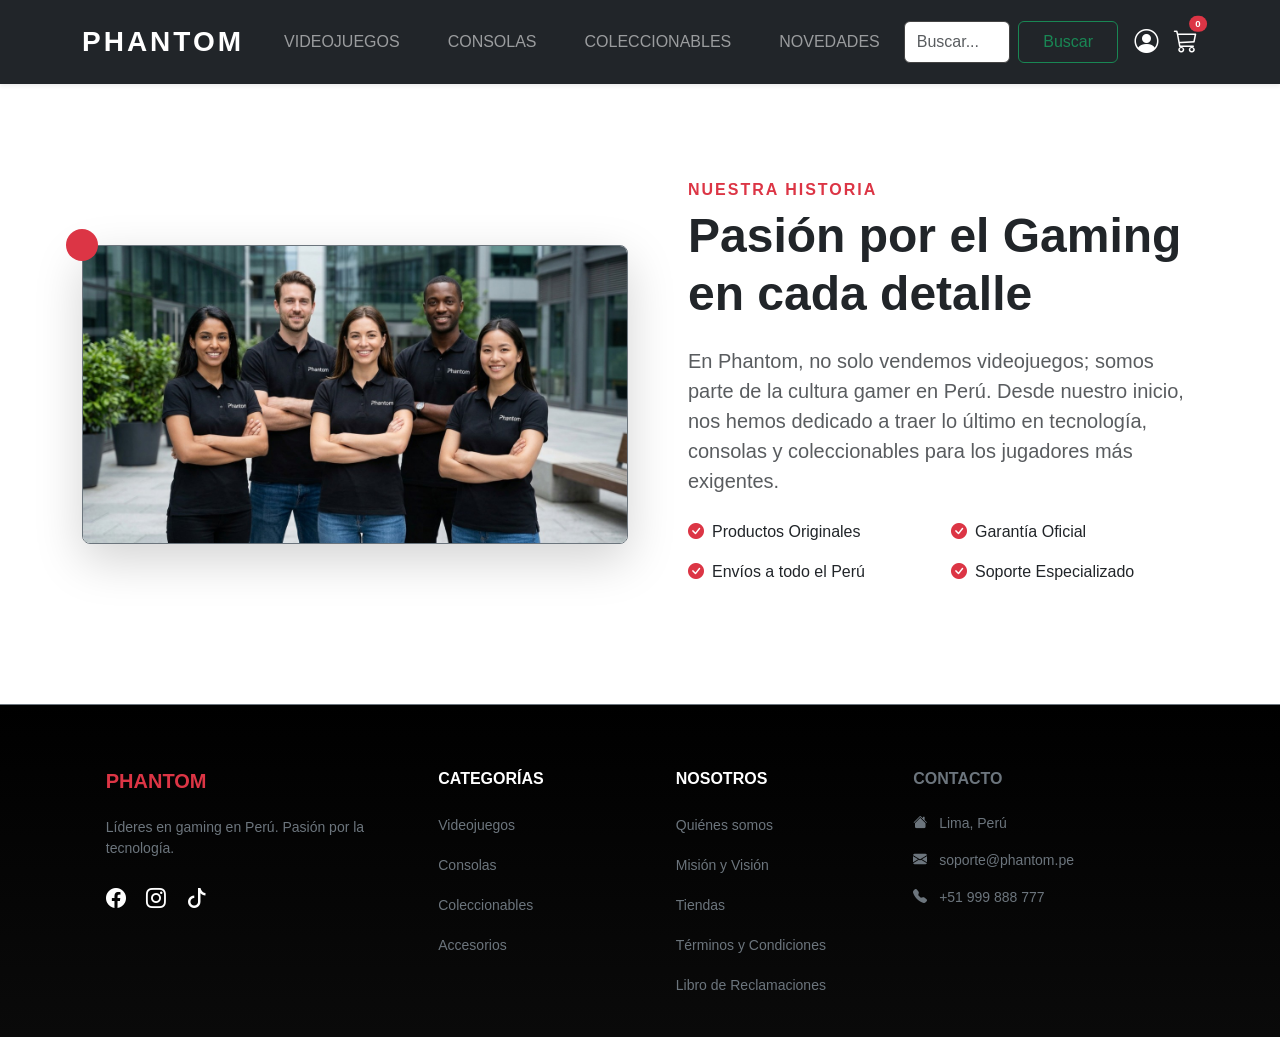
<file: nosotros.html>
<!DOCTYPE html>
<html lang="es">
<head>
    <meta charset="UTF-8">
    <meta name="viewport" content="width=device-width, initial-scale=1.0">
    <link href="https://cdn.jsdelivr.net/npm/bootstrap@5.3.0/dist/css/bootstrap.min.css" rel="stylesheet">
    <link rel="stylesheet" href="CSS/estilos.css">
    <link rel="stylesheet" href="https://cdn.jsdelivr.net/npm/bootstrap-icons@1.11.1/font/bootstrap-icons.css">
    <title>Phantom | Tienda de Videojuegos</title>
</head>
<body class="d-flex flex-column min-vh-100"> 

    <nav class="navbar navbar-expand-lg navbar-dark bg-dark sticky-top shadow-sm py-3">
        <div class="container">
            <a class="navbar-brand fw-bold fs-3" href="index.html" style="letter-spacing: 3px;">PHANTOM</a>
            <button class="navbar-toggler" type="button" data-bs-toggle="collapse" data-bs-target="#navbarNav">
                <span class="navbar-toggler-icon"></span>
            </button>
            <div class="collapse navbar-collapse" id="navbarNav">
                <ul class="navbar-nav mx-auto text-uppercase">
                    <li class="nav-item"><a class="nav-link px-4 fs-6" href="#">Videojuegos</a></li>
                    <li class="nav-item"><a class="nav-link px-4 fs-6" href="promo.html">Consolas</a></li>
                    <li class="nav-item"><a class="nav-link px-4 fs-6" href="#">Coleccionables</a></li>
                    <li class="nav-item"><a class="nav-link px-4 fs-6" href="#">Novedades</a></li>
                </ul>
                <form class="d-flex me-3" role="search">
                    <input class="form-control me-2 py-2" type="search" placeholder="Buscar..." style="background: #fff; border: 1px solid #444; color: #000;">
                    <button class="btn btn-outline-success px-4" type="submit">Buscar</button>
                </form>
                <div class="d-flex align-items-center mt-3 mt-lg-0">
                    <a href="#" class="text-white me-3 fs-4" data-bs-toggle="modal" data-bs-target="#loginModal"><i class="bi bi-person-circle"></i></a>
                    <a href="#" class="text-white fs-4 position-relative">
                        <i class="bi bi-cart3"></i>
                        <span class="position-absolute top-0 start-100 translate-middle badge rounded-pill bg-danger" style="font-size: 0.6rem;">0</span>
                    </a>
                </div>
            </div>
        </div>
    </nav>

    <main class="flex-grow-1">
        <section class="container my-5 py-5" id="nosotros">
            <div class="row align-items-center">
                <div class="col-lg-6 mb-4 mb-lg-0">
                    <div class="position-relative">
                        <img src="Imagenes/Equipo.jpeg" alt="Equipo Phantom" class="img-fluid rounded-3 shadow-lg border border-secondary">
                        <div class="position-absolute top-0 start-0 translate-middle p-3 bg-danger rounded-circle d-none d-lg-block"></div>
                    </div>
                </div>

                <div class="col-lg-6 ps-lg-5">
                    <h6 class="text-danger text-uppercase fw-bold mb-2" style="letter-spacing: 2px;">Nuestra Historia</h6>
                    <h2 class="display-5 fw-bold mb-4 text-dark">Pasión por el Gaming en cada detalle</h2>
                    <p class="lead text-muted mb-4">
                        En <strong>Phantom</strong>, no solo vendemos videojuegos; somos parte de la cultura gamer en Perú. Desde nuestro inicio, nos hemos dedicado a traer lo último en tecnología, consolas y coleccionables para los jugadores más exigentes.
                    </p>
                    <div class="row g-3 mb-4">
                        <div class="col-sm-6">
                            <div class="d-flex align-items-center text-dark">
                                <i class="bi bi-check-circle-fill text-danger me-2"></i>
                                <span>Productos Originales</span>
                            </div>
                        </div>
                        <div class="col-sm-6">
                            <div class="d-flex align-items-center text-dark">
                                <i class="bi bi-check-circle-fill text-danger me-2"></i>
                                <span>Garantía Oficial</span>
                            </div>
                        </div>
                        <div class="col-sm-6">
                            <div class="d-flex align-items-center text-dark">
                                <i class="bi bi-check-circle-fill text-danger me-2"></i>
                                <span>Envíos a todo el Perú</span>
                            </div>
                        </div>
                        <div class="col-sm-6">
                            <div class="d-flex align-items-center text-dark">
                                <i class="bi bi-check-circle-fill text-danger me-2"></i>
                                <span>Soporte Especializado</span>
                            </div>
                        </div>
                    </div>
                </div>
            </div>
        </section>

        <div class="modal fade" id="loginModal" tabindex="-1" aria-hidden="true">
            <div class="modal-dialog modal-dialog-centered">
                <div class="modal-content bg-dark text-white border-secondary">
                    <div class="modal-header border-secondary">
                        <h5 class="modal-title">INICIAR SESIÓN</h5>
                        <button type="button" class="btn-close btn-close-white" data-bs-dismiss="modal"></button>
                    </div>
                    <div class="modal-body p-4">
                        <form>
                            <div class="mb-3">
                                <label class="form-label">Correo electrónico</label>
                                <input type="email" class="form-control bg-secondary text-white border-0">
                            </div>
                            <div class="mb-3">
                                <label class="form-label">Contraseña</label>
                                <input type="password" class="form-control bg-secondary text-white border-0">
                            </div>
                            <button type="submit" class="btn btn-danger w-100 fw-bold">INGRESAR</button>
                        </form>
                    </div>
                </div>
            </div>
        </div>
    </main> <footer class="bg-dark text-white pt-5 pb-4 border-top border-secondary">
        <div class="container text-center text-md-start">
            <div class="row">
                <div class="col-md-3 mx-auto mt-3">
                    <h5 class="text-uppercase mb-4 fw-bold text-danger">Phantom</h5>
                    <p class="small text-secondary">Líderes en gaming en Perú. Pasión por la tecnología.</p>
                    <div class="mt-4">
                        <a href="#" class="text-white me-3 fs-5"><i class="bi bi-facebook"></i></a>
                        <a href="#" class="text-white me-3 fs-5"><i class="bi bi-instagram"></i></a>
                        <a href="#" class="text-white me-3 fs-5"><i class="bi bi-tiktok"></i></a>
                    </div>
                </div>
                <div class="col-md-2 col-lg-2 col-xl-2 mx-auto mt-3">
                        <h5 class="text-uppercase mb-4 fw-bold fs-6">Categorías</h5>
                        <p><a href="#" class="text-secondary text-decoration-none small">Videojuegos</a></p>
                        <p><a href="#" class="text-secondary text-decoration-none small">Consolas</a></p>
                        <p><a href="#" class="text-secondary text-decoration-none small">Coleccionables</a></p>
                        <p><a href="#" class="text-secondary text-decoration-none small">Accesorios</a></p>
                      </div>

                      <div class="col-md-3 col-lg-2 col-xl-2 mx-auto mt-3">
                        <h5 class="text-uppercase mb-4 fw-bold fs-6">Nosotros</h5>
                        <p><a href="nosotros.html" class="text-secondary text-decoration-none small">Quiénes somos</a></p>
                        <p><a href="mision.html" class="text-secondary text-decoration-none small">Misión y Visión</a></p>
                        <p><a href="#" class="text-secondary text-decoration-none small">Tiendas</a></p>
                        <p><a href="#" class="text-secondary text-decoration-none small">Términos y Condiciones</a></p>
                        <p><a href="#" class="text-secondary text-decoration-none small">Libro de Reclamaciones</a></p>
                      </div>

                      <div class="col-md-4 col-lg-3 col-xl-3 mx-auto mt-3 text-secondary">
                        <h5 class="text-uppercase mb-4 fw-bold fs-6">Contacto</h5>
                        <p class="small"><i class="bi bi-house-fill me-2"></i> Lima, Perú</p>
                        <p class="small"><i class="bi bi-envelope-fill me-2"></i> soporte@phantom.pe</p>
                        <p class="small"><i class="bi bi-telephone-fill me-2"></i> +51 999 888 777</p>
                      </div>
                    </div>
            </div>
        </div>
    </footer>
    <script src="https://cdn.jsdelivr.net/npm/bootstrap@5.3.0/dist/js/bootstrap.bundle.min.js"></script>
</body>
</html>
</file>
<file: CSS/estilos.css>
/* ===== CAROUSEL ===== */
.carousel-item {
    background: radial-gradient(circle, #1a0b3d 0%, #000000 100%);
}

.carousel-item img {
    width: 100%;
    height: 450px;
    object-fit: contain;
    background-color: transparent;
}

.carousel-item a {
    cursor: pointer;
    display: block;
}

/* ===== BODY ===== */
body {
    background-color: #fff;
    color: #000000;
    font-family: 'Segoe UI', Roboto, sans-serif;
}

/* ===== NAVBAR ===== */
.navbar .bi {
    transition: color 0.3s ease;
    color: #fff;
}

.navbar .bi:hover {
    color: #ff0000;
}

/* ===== MODAL ===== */
.modal-content input::placeholder {
    color: #ccc;
}

/* ===== NOSOTROS ===== */
#nosotros img {
    transition: transform 0.5s ease;
}

#nosotros img:hover {
    transform: scale(1.02);
}

/* ===== FOOTER ===== */
footer a {
    transition: 0.3s;
}

footer a:hover {
    color: #ff0000 !important;
}

footer .bi-facebook:hover { color: #1877f2 !important; }
footer .bi-instagram:hover { color: #e4405f !important; }
footer .bi-tiktok:hover { color: #00f2ea !important; }

/* ===== FOOTER PRO ===== */
footer {
    background: linear-gradient(180deg, #000000 0%, #0a0a0a 100%);
}

/* LINKS */
.footer-link {
    color: #aaa;
    text-decoration: none;
    transition: all 0.3s ease;
}

.footer-link:hover {
    color: #ff0000;
    padding-left: 5px;
}

/* REDES */
.social-icon {
    transition: all 0.3s ease;
}

.social-icon:hover {
    transform: scale(1.2);
}

/* INPUT */
footer input {
    border-radius: 50px;
    padding-left: 15px;
}

/* 🔥 FIX PLACEHOLDER (IMPORTANTE) */
footer input::placeholder {
    color: #bbb !important;
    opacity: 1;
}

/* FOCUS INPUT */
footer input:focus {
    outline: none;
    box-shadow: 0 0 10px rgba(255, 0, 0, 0.5);
}

/* BOTÓN */
footer button {
    border-radius: 50px;
    transition: 0.3s;
}

footer button:hover {
    transform: scale(1.1);
}

/* LINEA */
footer hr {
    opacity: 0.2;
}

/* GLOW GAMER */
footer h4, footer h6 {
    text-shadow: 0 0 8px rgba(255, 0, 0, 0.6);
}
/* ===== PROMOCIONES ===== */
.img-promo {
    width: 100%;
    max-height: 180px;
    object-fit: contain;
}
.section-title {
  color: #000000;
  font-weight: bold;
}

.underline {
  width: 60px;
  height: 4px;
  background-color: #ffffff;
  margin-top: 5px;
  margin-bottom: 30px;
}

.product-card {
  background-color: #2c2b2b;
  border-radius: 15px;
  padding: 15px;
  position: relative;
  transition: 0.3s;
}

.product-card:hover {
  transform: translateY(-5px);
}

.discount-badge {
  position: absolute;
  top: 10px;
  left: 10px;
  background-color: #8d8d8d;
  color: white;
  padding: 3px 8px;
  font-size: 12px;
  border-radius: 5px;
}

.product-img {
  width: 100%;
  height: 160px;
  object-fit: contain;
  background: white;
  border-radius: 10px;
  padding: 10px;
}

.brand {
  font-size: 12px;
  color: #9ca3af;
  margin-top: 10px;
}

.product-title {
  font-size: 15px;
  margin: 5px 0;
  color: white;
}

.old-price {
  text-decoration: line-through;
  color: #9ca3af;
  font-size: 14px;
}

.new-price {
  color: #ffffff;
  font-weight: bold;
  font-size: 18px;
}
</file>
